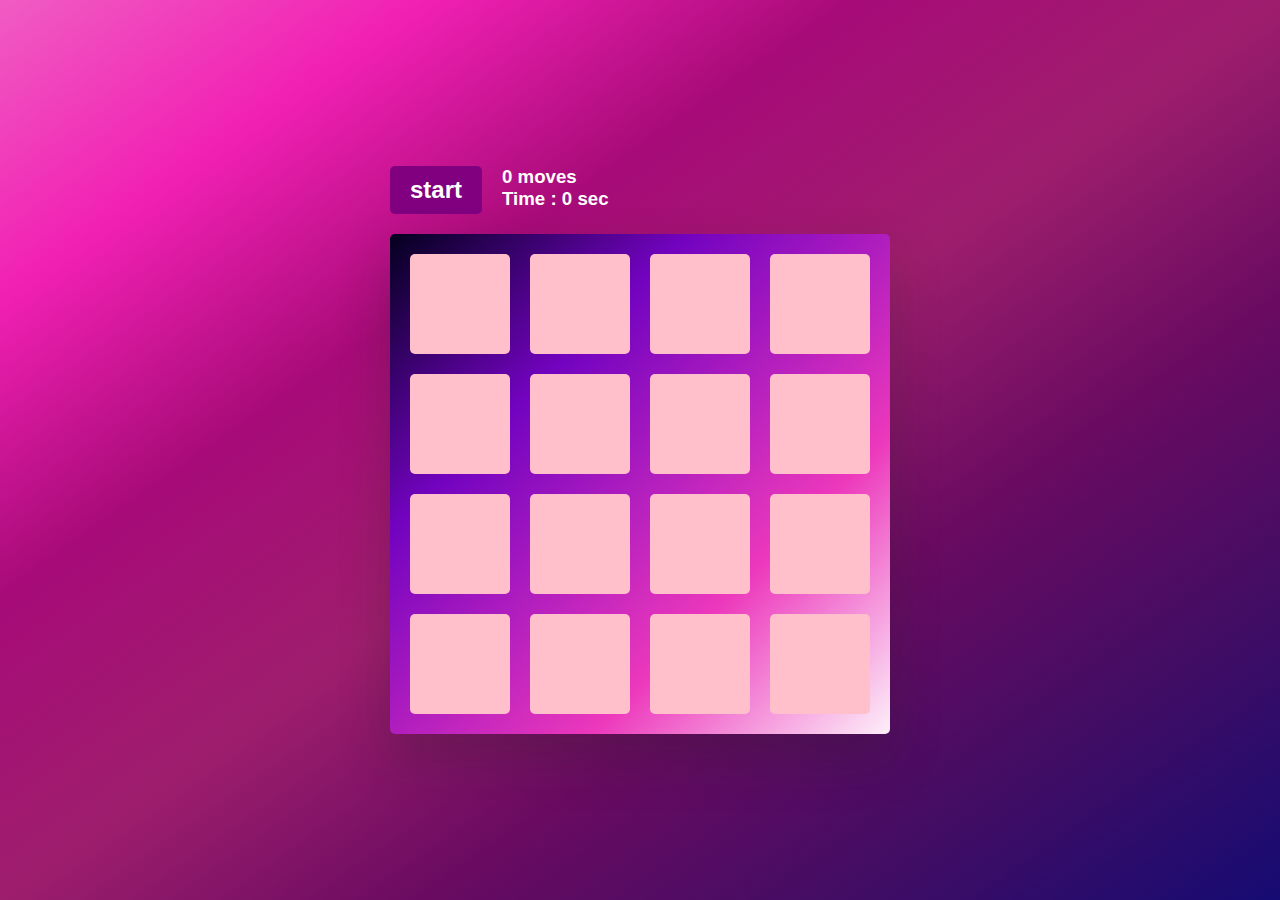
<file: index.html>
<!DOCTYPE html>
<html lang="en">
<head>
    <meta charset="UTF-8">
    <meta name="viewport" content="width=device-width, initial-scale=1.0">
    <title>MEMORY CARD</title>
    <link rel="stylesheet" href="memorygame.css">
    <script src="memorycard.js" defer></script>
</head>
<body>
    <div class="game">
        <div class="controls">
            <button>start</button>
            <div class="stats">
                <div class="moves">0 moves</div>
                <div class="timer">Time : 0 sec</div>
            </div>
        </div>
        <div class="bo-container">
            <div class="board" data-dimension="4"></div>
            <div class="win"> You Won!</div>
        </div>
    </div>
</body>
</html>
</file>
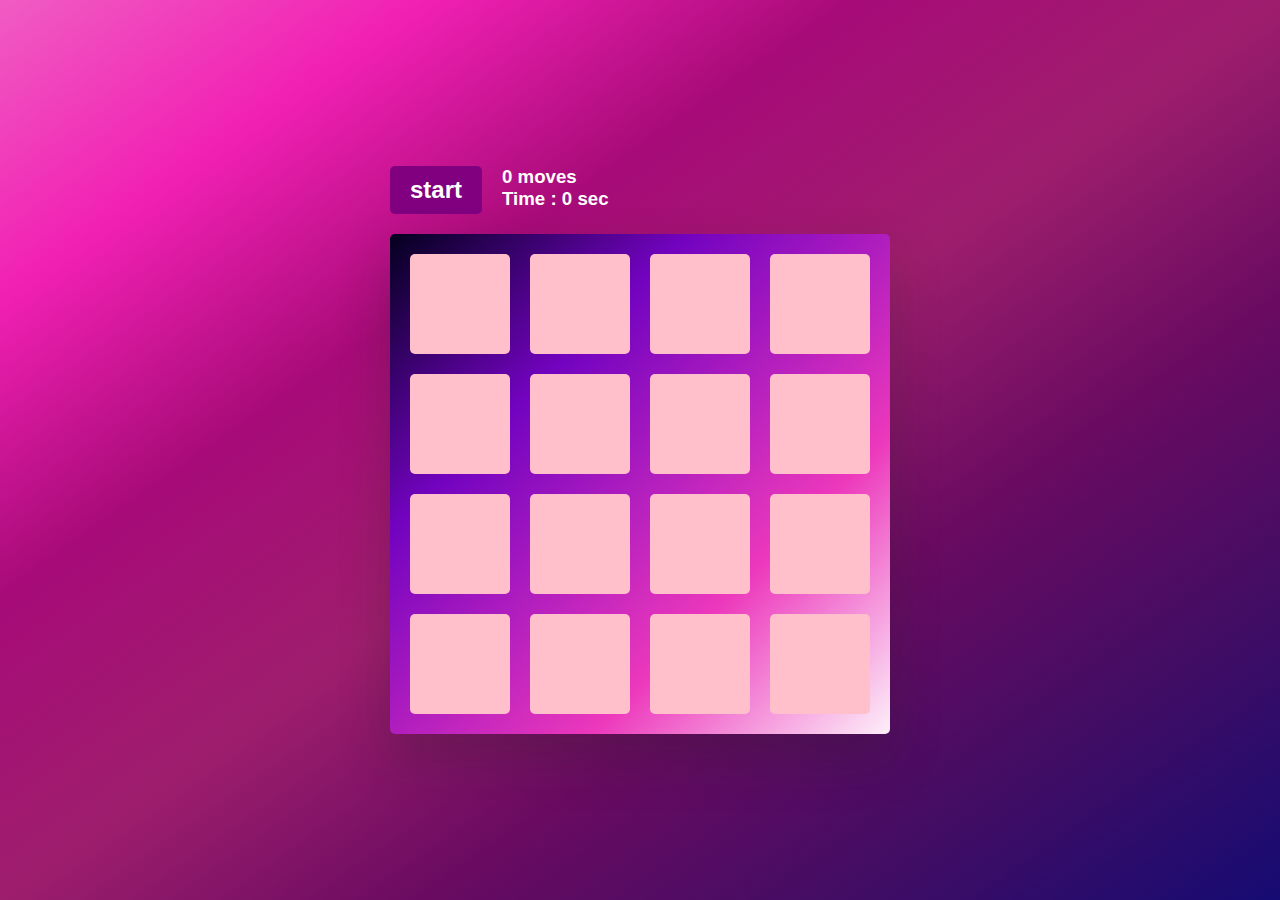
<file: memorygame.html>
<!DOCTYPE html>
<html lang="en">
<head>
    <meta charset="UTF-8">
    <meta name="viewport" content="width=device-width, initial-scale=1.0">
    <title>MEMORY CARD</title>
    <link rel="stylesheet" href="memorygame.css">
    <script src="memorycard.js" defer></script>
</head>
<body>
    <div class="game">
        <div class="controls">
            <button>start</button>
            <div class="stats">
                <div class="moves">0 moves</div>
                <div class="timer">Time : 0 sec</div>
            </div>
        </div>
        <div class="bo-container">
            <div class="board" data-dimension="4"></div>
            <div class="win"> You Won!</div>
        </div>
    </div>
</body>
</html>
</file>
<file: memorygame.css>
html{
    width: 100%;
    height: 100%;
    background: linear-gradient(325deg,rgb(21, 11, 114),rgb(65, 13, 100) ,rgb(105, 11, 97),rgb(158, 30, 109),rgb(167, 11, 120) ,rgb(241, 32, 179),rgb(240, 92, 195));
    font-family: Arial, Helvetica, sans-serif;
    overflow: hidden;
}
.game{
    position: absolute;
    top: 50%;
    left: 50%;
    transform: translate(-50%, -50%);
}
.controls{
    display: flex;
    gap: 20px;
    margin-bottom: 20px;
}
button{
    background: purple;
    color: white;
    border-radius: 5px;
    padding: 10px 20px;
    border: 0;
    cursor: pointer;
    font-size: 18pt;
    font-weight: bold;
}
.disabled{
    color: #757575;
}
.stats{
    color: white;
    font-size: 14pt;
    font-weight: bold;
}
.bo-container{
    position: relative;
}
.board, 
.win{
    border-radius: 5px;
    box-shadow:0 25px 50px rgb(33 33 33/25%);
    background: linear-gradient(135deg,#03001e 0%,#7303c0 30%,#ec38bc 70%,#fdeff9 100%);
    transition: transform .6s cubic-bezier(0.4,0.0,0.2,1);
    backface-visibility: hidden;
}
.board{
    padding: 20px;
    display: grid;
    grid-template-columns: repeat(4, auto);
    grid-gap: 20px;
}
.bo-container.flipped .board{
    transform: rotateY(180deg) rotateZ(50deg);
}
.bo-container.flipped .win{
    transform: rotateY(0) rotateZ(0);
}
.card{
    position: relative;
    width: 100px;
    height: 100px;
    cursor: pointer;
}
.card-front, 
.card-back{
    position: absolute;
    border-radius: 5px;
    width: 100%;
    height: 100%;
    background-size: cover;
    background: pink;
    transition: transform .6s cubic-bezier(0.4,0.0,0.2,1);
    backface-visibility: hidden;
}
.card-back{
    transform: rotateY(180deg)  rotateZ(50deg);
    font-size: 28pt;
    user-select: none;
    text-align: center;
    line-height: 100px;
    background: white;

}
.card.flipped .card-front{
    transform:  rotateY(180deg)  rotateZ(50deg);
}
.card.flipped .card-back{
    transform:  rotateY(0)  rotateZ(0);
}
.win{
    position: absolute;
    top: 0;
    left: 0;
    width: 100%;
    height: 100%;
    text-align: center;
    background: white;
    transform:  rotateY(180deg)  rotateZ(50deg);
}
.highlight{
    color: #7303c0;
}
</file>
